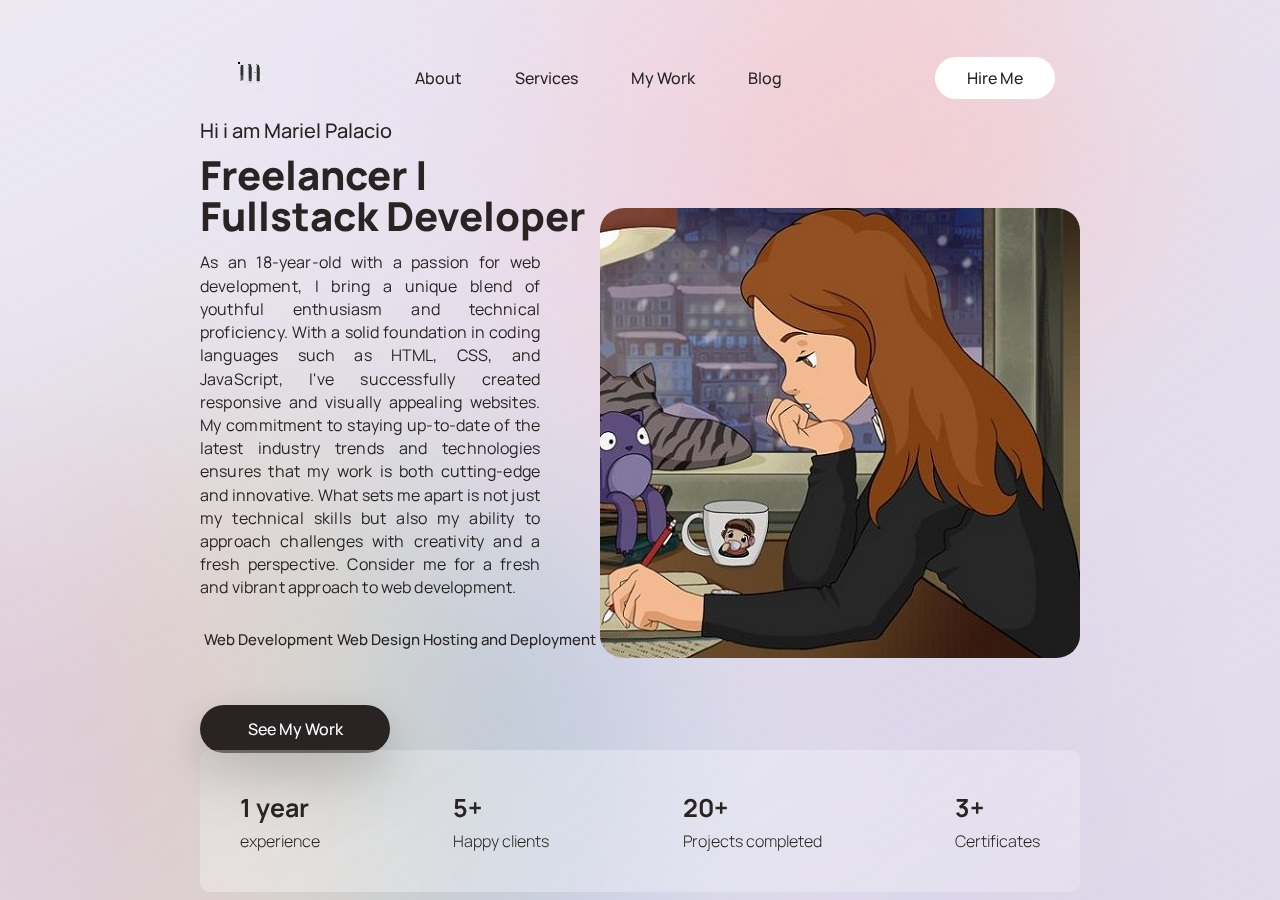
<file: index.html>
<!DOCTYPE html>
<html lang="en">
<head>
    <meta charset="UTF-8">
    <meta name="viewport" content="width=device-width, initial-scale=1.0">
    <link rel="stylesheet" href="style.css">
    <title>Mariel's Portfolio</title>
</head>
<body>
    <div class="portfolio-main">
        <!-- Header -->
        <header>
            <div class="container">
                <nav>
                    <div class="logo">
                        <a href="#"><img src="./images/logo.png" alt="logo"></a>
                    </div>
                    <!-- toggle bar -->
                    <div class="toggle-bar">
                        <span></span>
                        <span></span>
                        <span></span>
                    </div>
                    <div class="navigation-bar">
                        <ul>
                            <li><a href="#about">About</a></li>
                            <li><a href="#services">services</a></li>
                            <li><a href="mywork.html">my work</a></li>
                            <li><a href="#">blog</a></li>
                            <li class="hire-btn"><a href="#">Hire me</a></li>
                        </ul>
                    </div>
                </nav>
            </div>
        </header>

        <!-- main content -->
        <div class="main-content">
            <div class="container">
                <div class="main-content-wrapper">
                    <div class="col-left">
                        <span id="about">Hi i am Mariel Palacio</span>
                        <h1>Freelancer | Fullstack Developer</h1>
                        <p>As an 18-year-old with a passion for web development, I bring a unique blend of youthful enthusiasm and technical proficiency. 
                            With a solid foundation in coding languages such as HTML, CSS, and JavaScript, I've successfully created responsive and visually appealing websites. 
                            My commitment to staying up-to-date of the latest industry trends and technologies ensures that my work is both cutting-edge and innovative. 
                            What sets me apart is not just my technical skills but also my ability to approach challenges with creativity and a fresh perspective. 
                            Consider me for a fresh and vibrant approach to web development.</p>
                        <div id="services">
                            <span>Web Development</span>
                            <span>Web Design</span>
                            <span>Hosting and Deployment</span>
                        </div>
                        <a id="myWork" href="mywork.html" class="btn-main">
                            See my work
                        </a>
                    </div>
                    <div class="col-right">
                        <img src="./images/pic of me.jpeg" alt="Display image">
                    </div>
                </div>
                <!-- experience -->
                <div class="experience-section">
                    <div class="experience-inner">
                        <div class="col">
                            <h3>1 year</h3>
                            <p>experience</p>
                        </div>
                        <div class="col">
                            <h3>5+</h3>
                            <p>Happy clients</p>
                        </div>
                        <div class="col">
                            <h3>20+</h3>
                            <p>Projects completed</p>
                        </div>
                        <div class="col">
                            <h3>3+</h3>
                            <p>Certificates</p>
                        </div>
                    </div>
                </div>
            </div>
        </div>
    </div>

</body>
<script src="jquery.min.js"></script>
<script>
    $('.toggle-bar').on('click', function (event) {
        $('this').toggleClass('open');
        $('.navigation-bar').slideToggle('200');
    })
</script>
</html>
</file>
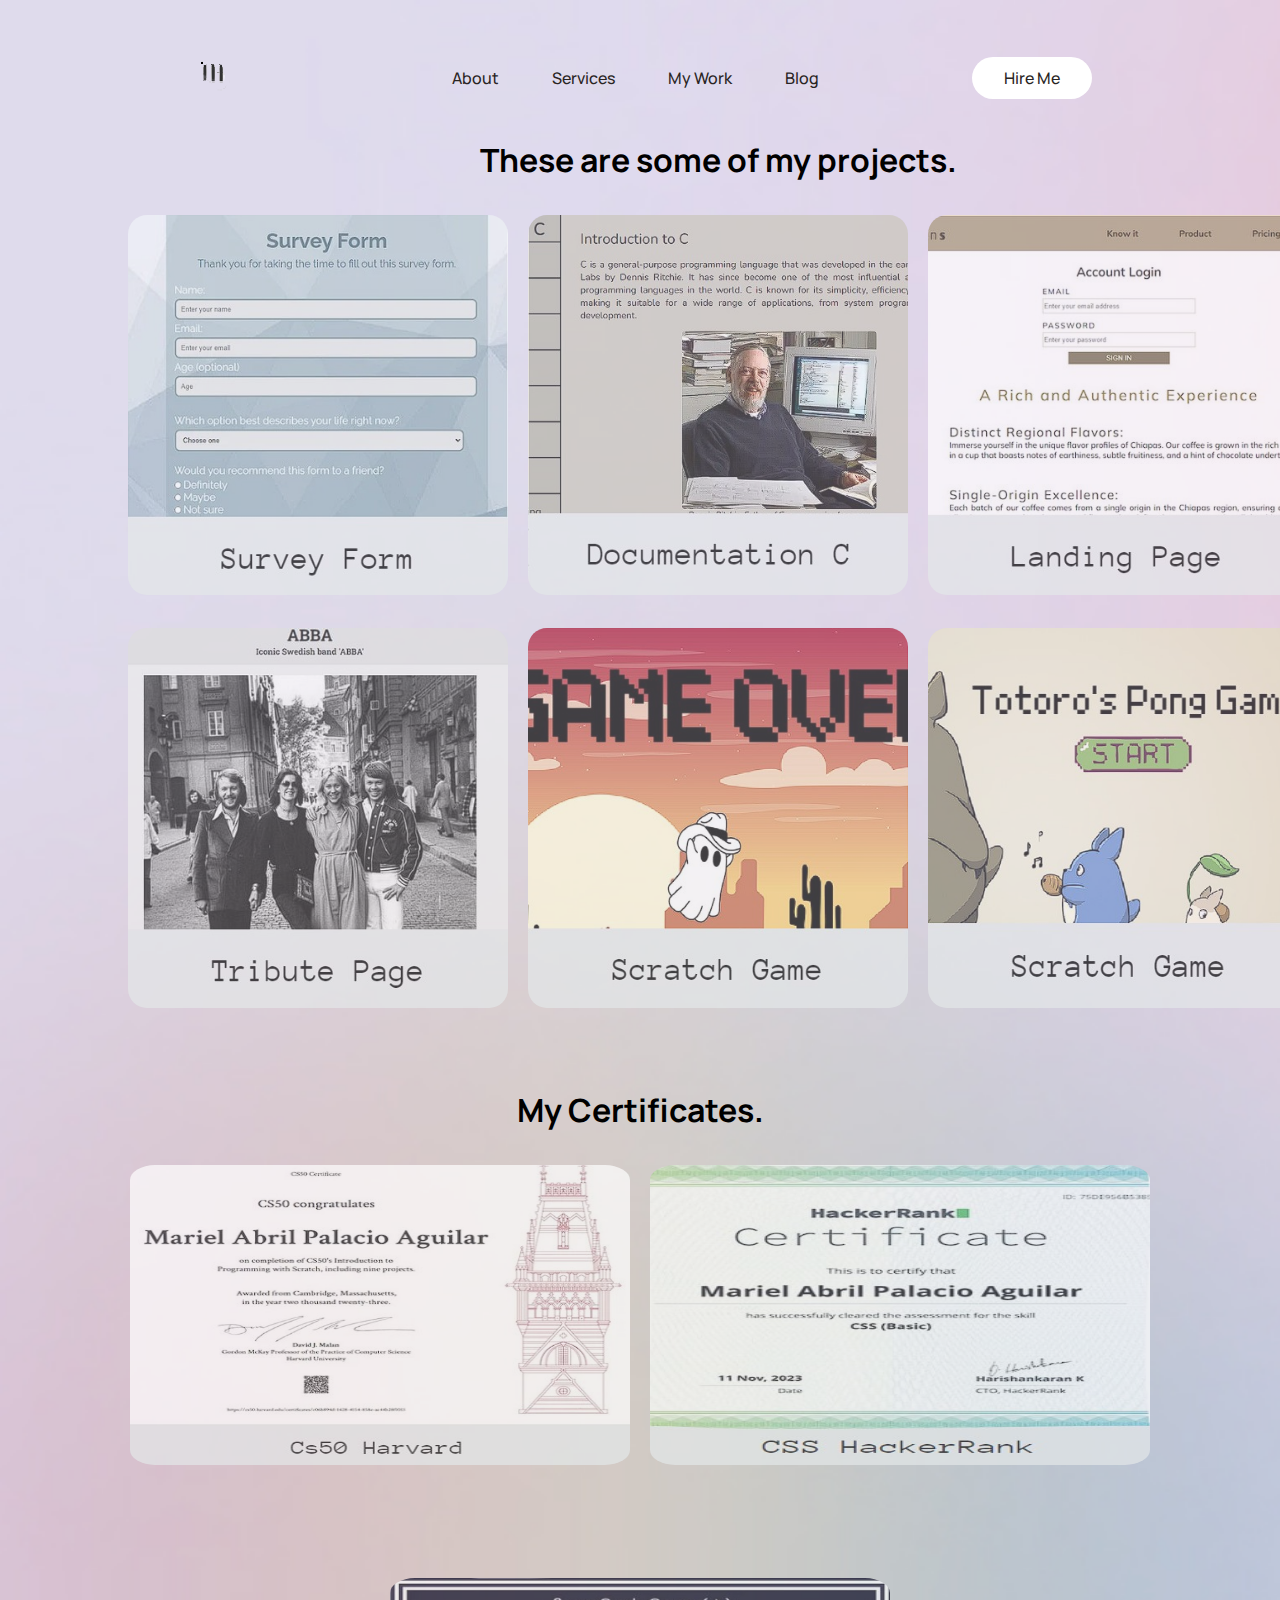
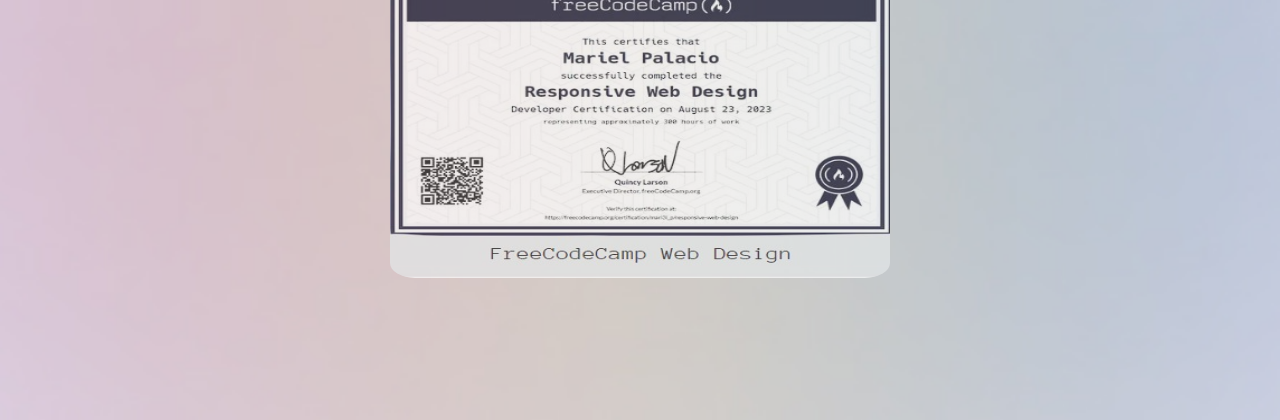
<file: mywork.html>
<!DOCTYPE html>
<html lang="en">
<head>
    <meta charset="UTF-8">
    <meta name="viewport" content="width=device-width, initial-scale=1.0">
    <link rel="stylesheet" href="mystyle.css">
    <title>Mariel Work</title>
</head>
<body>
    <div class="portfolio-main">
        <!-- Header -->
        <!-- <nav>
            <div class="logo">
                <a href="index.html"><img src="./images/logo.png" alt="logo"></a>
            </div>
        </nav> -->
        <header>
                <nav>
                    <div class="logo">
                        <a href="index.html"><img src="./images/logo.png" alt="logo"></a>
                    </div>
                    <!-- toggle bar -->
                    <div class="toggle-bar">
                        <span></span>
                        <span></span>
                        <span></span>
                    </div>
                    <div class="navigation-bar">
                        <ul>
                            <li><a href="index.html">About</a></li>
                            <li><a href="index.html">services</a></li>
                            <li><a href="mywork.html">my work</a></li>
                            <li><a href="index.html">blog</a></li>
                            <li class="hire-btn"><a href="#">Hire me</a></li>
                        </ul>
                    </div>
                </nav>
        </header>

    <div class="container">
        <div class="text">These are some of my projects.</div>

        <div class="content">
            <div class="cont work-1">
                <a href="index.html" target="_blank"><img src="./images/survey form-2.jpg" alt="survey form"></a>
            </div>
            <div class="cont work-2">
                <a href="index.html" target="_blank"><img src="./images/documentation.jpg" alt="documentation of C"></a>
            </div>
            <div class="cont work-3">
                <a href="index.html" target="_blank"><img src="./images/landing page-2.jpg" alt="coffee landing page"></a>
            </div>
            <div class="cont work-4">
                <a href="index.html" target="_blank"><img src="./images/tribute page-2.jpg" alt="tribute page ABBA"></a>
            </div>
            <div class="cont work-5">
                <a href="https://scratch.mit.edu/projects/895262040" target="_blank"><img src="./images/ghost jump.jpg" alt="Cactus and Ghost Game"></a>
            </div>
            <div class="cont work-6">
                <a href="https://scratch.mit.edu/projects/894457174" target="_blank"><img src="./images/totoro game.jpg" alt="totoro's game"></a>
            </div>
        </div>
    </div>

    <div class="container">
        <div class="text">My Certificates.</div>

        <div class="content-2">
            <div class="cont-2 work-1">
                <a href="https://certificates.cs50.io/c06b894d-1428-4154-858e-ac44b28f1013.pdf?size=letter" target="_blank"><img src="./images/c cs50-2.jpg" alt="CS50 Scratch Certificate"></a>
            </div>
            <div class="cont-2 work-2">
                <a href="https://www.hackerrank.com/certificates/75de956b5385" target="_blank"><img src="./images/c HackerRank-2.jpg" alt="HackerRank Certificate"></a>
            </div>
            <div class="cont-2 work-3">
                <a href="https://freecodecamp.org/certification/mari3l_p/responsive-web-design " target="_blank"><img src="./images/freeCodeCamp.jpg" alt="freeCodeCamp Certificate"></a>
            </div>
        </div>
    </div>
    </div>
</body>
<script src="jquery.min.js"></script>
<script>
    $('.toggle-bar').on('click', function (event) {
        $('this').toggleClass('open');
        $('.navigation-bar').slideToggle('200');
    })
</script>
</html>
</file>
<file: style.css>
@import url("https://fonts.googleapis.com/css2?family=Manrope:wght@200;300;400;500;700;800&display=swap");
* {
  padding: 0;
  margin: 0;
  box-sizing: border-box;
  font-family: "Manrope", sans-serif;
}

a {
  text-decoration: none;
}

body {
  min-height: 100vh;
  background: url(../images/bg.jpg) no-repeat;
  background-size: cover;
}


.portfolio-main {
  min-height: 100vh;
  background: linear-gradient(
    153.28deg,
    rgba(255, 255, 255, 0.4) 1.19%,
    rgba(255, 255, 255, 0) 100%
  );
  backdrop-filter: blur(42px);
}

.container {
  width: 100%;
  padding: 0 200px;
}
/* Navbar */
header {
  padding-top: 35px;
}
nav {
  display: flex;
  justify-content: space-between;
  align-items: center;
}
.navigation-bar ul {
  padding: 0;
  margin: 0;
}

.navigation-bar ul li {
  list-style: none;
  display: inline-block;
  margin: 0 25px;
}
.navigation-bar ul li a {
  font-size: 16px;
  font-weight: 500;
  line-height: 22px;
  color: #292423;
  text-transform: capitalize;
  transition: all 0.3s;
}
.navigation-bar ul li a:hover {
  opacity: 0.5;
}
.navigation-bar ul li.hire-btn {
  margin-left: 125px !important;
}
.navigation-bar ul li.hire-btn a {
  padding: 10px 32px;
  background: #fff;
  border-radius: 50px;
  font-weight: 500;
}
.navigation-bar ul li.hire-btn a:hover {
  background: #292423;
  color: #fff;
  opacity: 1;
}
/* main content */
.main-content-wrapper {
  width: 100%;
  height: 70vh;
  display: flex;
  justify-content: space-between;
  align-items: center;
}
.col-left span {
  display: block;
  font-size: 20px;
  font-weight: 500;
  line-height: 27px;
  color: #292423;
  margin-bottom: 10px;
}
.col-left h1 {
  font-size: 40px;
  font-weight: 800;
  color: #292423;
  line-height: 41px;
  margin-bottom: 15px;
}
.col-left p {
  width: 85%;
  font-weight: normal;
  font-size: 16px;
  line-height: 145%;
  color: #292423;
  margin-bottom: 20px;
  letter-spacing: 0.01em;
}

#services{
    max-width: 600px;
    display: flex;
    flex-direction: row;
    justify-content: space-evenly;
    
}

#services span{
    display: flex;
    align-items: center;
    height: 40px;
    font-size: 15px;
    border-radius: 15%;
}

a.btn-main {
  display: flex;
  justify-content: center;
  align-items: center;
  padding: 13px 25px;
  background: #292423;
  width: 190px;
  border-radius: 50px;
  color: #fff;
  font-size: 16px;
  line-height: 22px;
  font-weight: 500;
  text-transform: capitalize;
  margin-top: 35px;
  box-shadow: 0 15px 40px rgba(0, 0, 0, 0.2);
  transition: all 0.3s;
}
a.btn-main:hover {
  background: #fff;
  color: #292423;
}
a.btn-main span {
    display: inline-block;
    width: 19px;
    height: 19px;
    background: #35343d;
    border-radius: 50px;
    margin: 0 0 0 12px;
    transition: all 0.3s;
    text-align: center;
  }
a.btn-main span img {
  margin: 0 0 8px 0;
}
a.btn-main:hover span {
  background: #ccc;
}

.col-left p{
    text-align: justify;
}

.col-right img{
    border-radius: 5%;
}

/* Experience  */
.experience-section {
  width: 100%;
  padding: 40px 40px;
  background: rgba(255, 255, 255, 0.2);
  backdrop-filter: blur(42px);
  border-radius: 10px;
}

.experience-inner {
  display: flex;
  justify-content: space-between;
  align-items: center;
}

.experience-inner .col h3 {
  font-size: 25px;
  color: #292423;
  font-weight: 700;
  margin-bottom: 5px;
}
.experience-inner .col p {
  font-size: 16px;
  color: #292423;
  font-weight: 300;
  margin-bottom: 0px;
}
@media (max-width: 768px) {
  header {
    padding-top: 15px;
  }
  .container {
    padding: 0 20px;
  }
  .main-content-wrapper {
    margin-top: 50px;
    height: auto;
    flex-direction: column-reverse;
  }
  .portfolio-main {
    height: auto;
  }
  .col-left {
    margin-top: 50px;
  }
  .col-left span {
    font-size: 16px;
    line-height: normal;
  }
  .col-left h1 {
    font-size: 30px;
  }
  .col-left p {
    width: 100%;
  }
  a.btn-main span img {
    margin: 0px 0 4px 0;
  }
  .experience-section {
    margin-top: 50px;
    padding: 0;
    background: transparent;
  }
  .experience-inner {
    flex-direction: column;
    text-align: center;
  }
  .experience-inner .col {
    width: 100%;
    padding: 40px 40px;
    background: rgba(255, 255, 255, 0.2);
    backdrop-filter: blur(42px);
    border-radius: 10px;
    margin-bottom: 25px;
  }
}
@media (min-width: 768px) and (max-width: 1200px) {
  .container {
    padding: 0 60px;
  }
}

/* Toggle bar */
.toggle-bar {
  position: relative;
  display: block;
  width: 30px;
  height: 30px;
  padding-top: 5px;
  cursor: pointer;
}

.toggle-bar span {
  display: block;
  width: 100%;
  height: 3px;
  background: #292423;
  border-radius: 10px;
  margin-bottom: 4px;
}

@media (min-width: 1200px) {
  .toggle-bar {
    display: none;
  }
}

@media (max-width: 1200px) {
  .navigation-bar {
    display: none;
  }
  .navigation-bar {
    position: absolute;
    top: 79px;
    left: 0;
    right: 0;
    width: 90%;
    margin: auto;
    background: rgba(255, 255, 255, 0.9);
    backdrop-filter: blur(42px);
    border-radius: 10px;
    text-align: center;
    z-index: 2;
  }
  .navigation-bar ul {
    padding: 10px 0 20px;
  }
  .navigation-bar ul li {
    padding: 10px 30px;
    display: block;
    margin: 0;
    text-align: center;
  }
  .navigation-bar ul li.hire-btn {
    margin-left: 0 !important;
  }
  .navigation-bar ul li.hire-btn a {
    background: #292423;
    color: #fff;
  }
}

@media (min-width: 1200px) {
  .navigation-bar {
    display: block !important;
  }
}
</file>
<file: mystyle.css>
@import url("https://fonts.googleapis.com/css2?family=Manrope:wght@200;300;400;500;700;800&display=swap");
* {
  padding: 0;
  margin: 0;
  box-sizing: border-box;
  font-family: "Manrope", sans-serif;
}

a {
  text-decoration: none;
}

body {
  min-height: 100vh;
  background: url(../images/bg.jpg) repeat-y;
  background-size: cover;
}

/* NAVBAR */
header {
  padding-top: 35px;
}
nav {
  display: flex;
  justify-content: space-evenly;
  align-items: center;
}
.navigation-bar ul {
  padding: 0;
  margin: 0;
}

.navigation-bar ul li {
  list-style: none;
  display: inline-block;
  margin: 0 25px;
}
.navigation-bar ul li a {
  font-size: 16px;
  font-weight: 500;
  line-height: 22px;
  color: #292423;
  text-transform: capitalize;
  transition: all 0.3s;
}
.navigation-bar ul li a:hover {
  opacity: 0.5;
}
.navigation-bar ul li.hire-btn {
  margin-left: 125px !important;
}
.navigation-bar ul li.hire-btn a {
  padding: 10px 32px;
  background: #fff;
  border-radius: 50px;
  font-weight: 500;
}
.navigation-bar ul li.hire-btn a:hover {
  background: #292423;
  color: #fff;
  opacity: 1;
}

.container{
    width: 80%;
    height: 900px;
    margin: auto;
    /* background-color: aqua; */
    display: grid;
    grid-template-rows: 0.5fr 5fr;
    gap: 15px;
    margin-bottom: 50px;
}

.text{
    display: grid;
    /* background-color: black; */
    color: #000000;
    font-size: 40px;
    font-weight: bold;
    display: flex;
    justify-content: center;
    align-items: center;
    
}

.content{
    display: grid;
    grid-template-columns: 1fr 1fr 1fr;
    grid-template-rows: 1fr 1fr;
    gap: 20px;
}

.cont{
    /* background-color: blue; */
    display: grid;
    grid-template-rows: 1fr;
}

/* .cont a{
    background-color: burlywood;
} */

.cont img{
    padding: 0;
    margin: 0;
    width: 380px;
    height: 380px;
    border-radius: 5%;
    opacity: 0.7;
}

.cont img:hover, .cont-2 img:hover{
  opacity: 1.0;
}
.content-2{
  display: grid;
  grid-template-columns: 1fr 1fr;
  grid-template-rows: 1fr 1fr;
  gap: 20px;
  display: flex;
  flex-wrap: wrap;
  justify-content: center;
}

.cont-2{
  /* background-color: blue; */
  display: grid;
  grid-template-rows: 1fr;
}


.cont-2 img{
  padding: 0;
  margin: 0;
  width: 500px;
  height: 300px;
  border-radius: 5%;
  opacity: 0.7;
}

body {
  font-size: 16px; /* Puedes ajustar este valor según tus necesidades */
}

.text {
  font-size: 2em; /* Utiliza em o rem para el tamaño de la fuente */
}

@media only screen and (max-width: 1000px) {
  .container {
      width: 90%;
  }

  .text {
      font-size: 24px; /* Ajusta el tamaño de la fuente para pantallas más pequeñas */
  }

  .content,
  .content-2 {
      flex-direction: column;
      align-items: center; /* Centra los elementos en pantallas pequeñas */
  }

  .cont,
  .cont-2 {
      margin-bottom: 10px; /* Ajusta el espacio entre elementos en pantallas pequeñas */
  }
}

/* Toggle bar */

.toggle-bar {
  position: relative;
  display: block;
  width: 30px;
  height: 30px;
  padding-top: 5px;
  cursor: pointer;
}

.toggle-bar span {
  display: block;
  width: 100%;
  height: 3px;
  background: #292423;
  border-radius: 10px;
  margin-bottom: 4px;
}

@media (min-width: 1200px) {
  .toggle-bar {
    display: none;
  }
}

@media (max-width: 1200px) {
  .navigation-bar {
    display: none;
  }
  .navigation-bar {
    position: absolute;
    top: 79px;
    left: 0;
    right: 0;
    width: 90%;
    margin: auto;
    background: rgba(255, 255, 255, 0.9);
    backdrop-filter: blur(42px);
    border-radius: 10px;
    text-align: center;
    z-index: 2;
  }
  .navigation-bar ul {
    padding: 10px 0 20px;
  }
  .navigation-bar ul li {
    padding: 10px 30px;
    display: block;
    margin: 0;
    text-align: center;
  }
  .navigation-bar ul li.hire-btn {
    margin-left: 0 !important;
  }
  .navigation-bar ul li.hire-btn a {
    background: #292423;
    color: #fff;
  }
}

@media (min-width: 1200px) {
  .navigation-bar {
    display: block !important;
  }
}

@media (max-width: 1200px)
{
  .content{
    display: flex;
    flex-wrap: wrap;
    flex-direction: row;
    justify-content: space-evenly;
    gap: 10px;
    height: fit-content;
  }

  .cont img{
    width: 90%;
    height: 200px;
    opacity: 1.0;
  }

  .container{
    height: fit-content;
  }
  .content-2{
    display: flex;
    flex-wrap: wrap;
  }

  .cont-2 img{
    width: fit-content;
    opacity: 1.0;
  }
}
</file>
